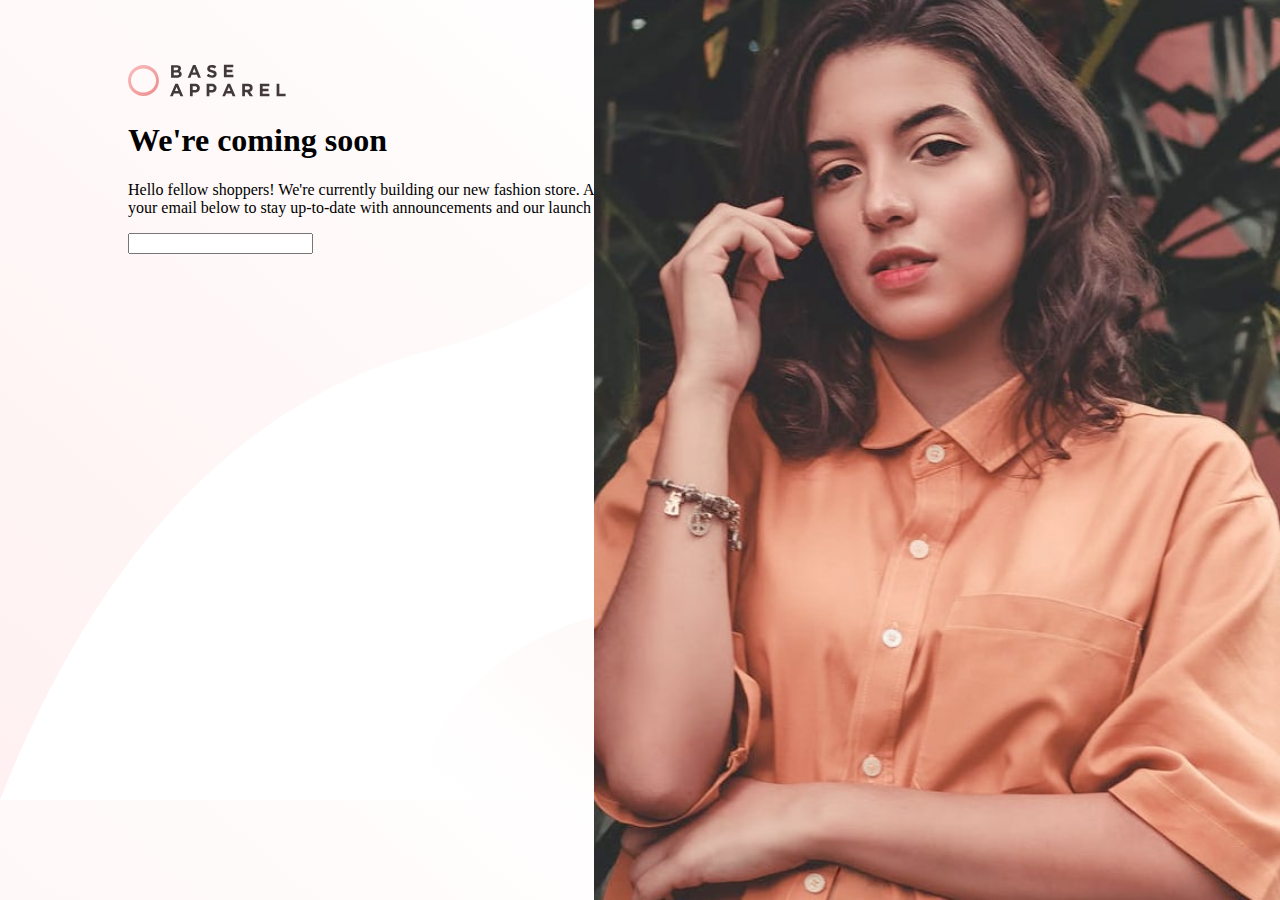
<file: base-apparel-coming-soon-master/index.html>
<!DOCTYPE html>
<html lang="en">
<head>
  <meta charset="UTF-8">
  <meta name="viewport" content="width=device-width, initial-scale=1.0"> <!-- displays site properly based on user's device -->

  <link rel="icon" type="image/png" sizes="32x32" href="./images/favicon-32x32.png">
  <link rel="stylesheet" href="styles.css">
  
  <title>Frontend Mentor | Base Apparel coming soon page</title>

  <!-- Feel free to remove these styles or customise in your own stylesheet 👍 -->
  <!-- <style>
    .attribution { font-size: 11px; text-align: center; }
    .attribution a { color: hsl(228, 45%, 44%); }
  </style> -->
</head>


<body>
  <div>
    <div class="row">
      <div class="column text">
        <img src="images/logo.svg" alt="">
        <div>
          <h1>We're coming soon</h1>
          <p>Hello fellow shoppers! We're currently building our new fashion store. 
            Add your email below to stay up-to-date with announcements and our launch deals.</p>
            <input type="text">
        </div>
      </div>
      <div class="column">
        <img class="hero-img" src="images/hero-desktop.jpg" alt="">
      </div>

    </div>
  </div>

 
  
  
  <footer> </footer>
</body>
</html>









<!-- <p class="attribution">
  Challenge by <a href="https://www.frontendmentor.io?ref=challenge" target="_blank">Frontend Mentor</a>. 
  Coded by <a href="#">Your Name Here</a>.
</p> -->











<!-- We're coming soon

Hello fellow shoppers! We're currently building our new fashion store. 
Add your email below to stay up-to-date with announcements and our launch deals.

Email Address -->
</file>
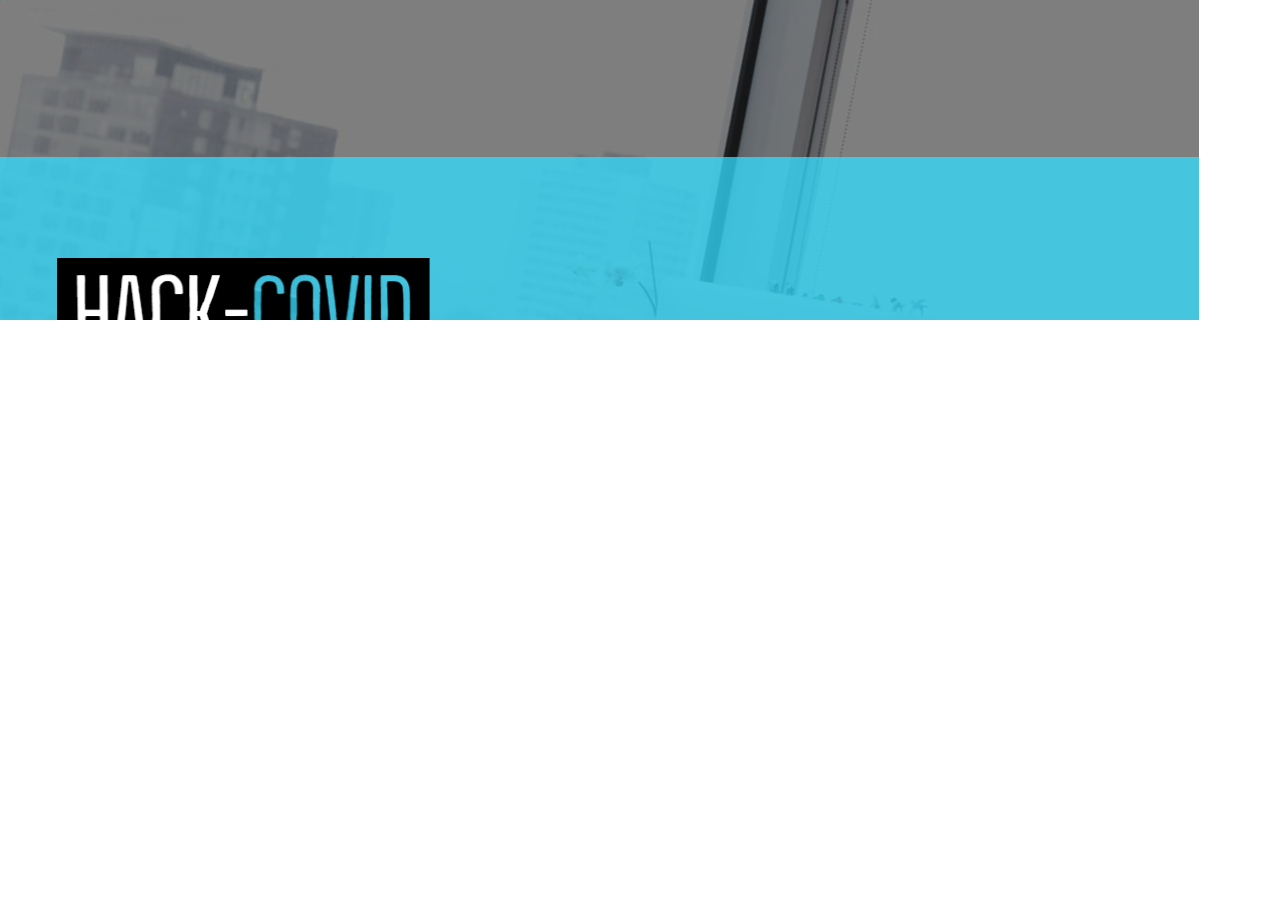
<file: Hack-Covid/index.html>
<!DOCTYPE html>
<html lang="en">
<head>
    <meta charset="UTF-8">
    <meta name="viewport" content="width=device-width, initial-scale=1.0">
    <title>HackCovid</title>
    <link rel="stylesheet" href="css/index.css">
</head>
<body>
    <section id=top>
        <div>
            
        </div>
    </section>
    <section id=middle></section>
    <section id=footer></section>
    
</body>
</html>
</file>
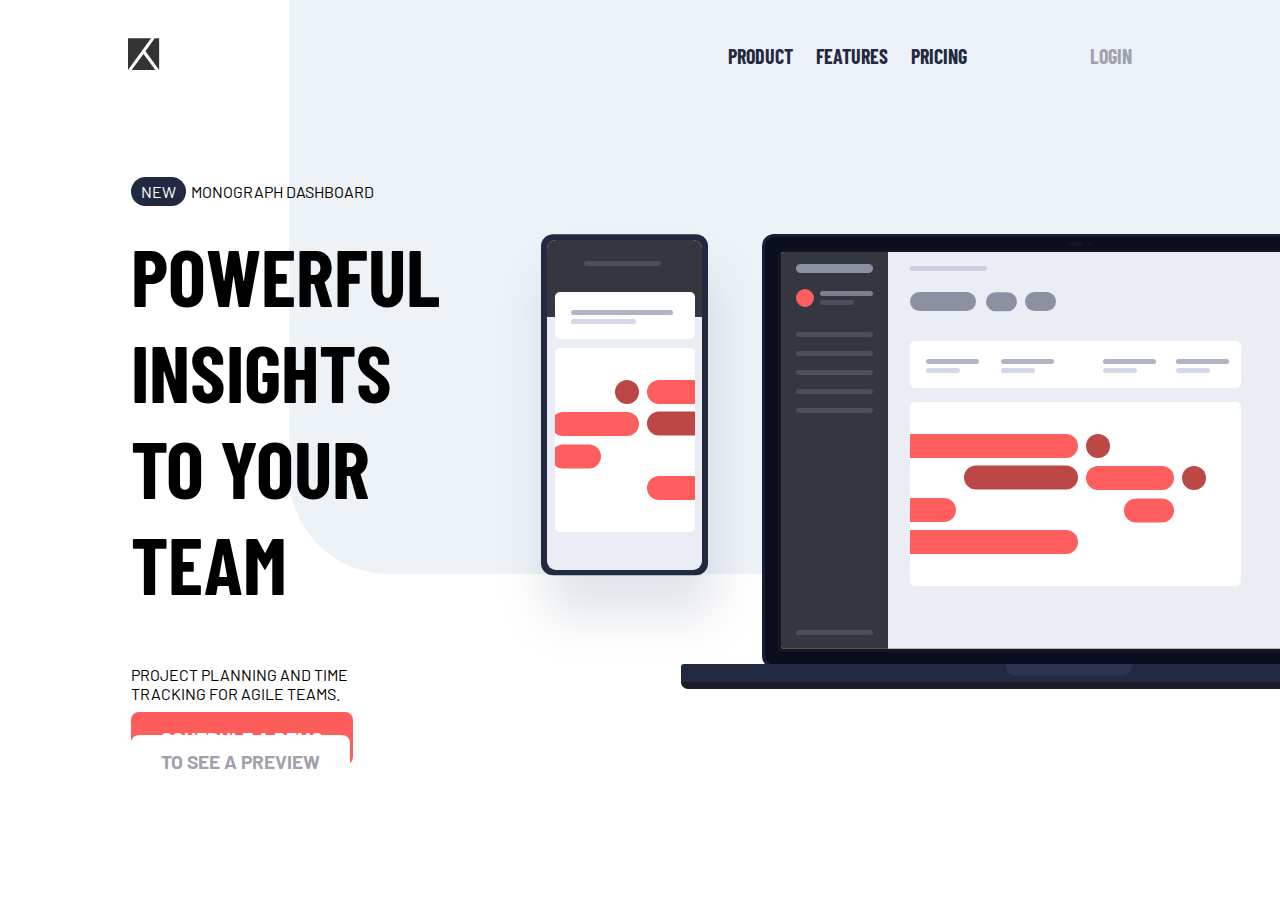
<file: project-tracking-intro-component-master/index.html>
<!DOCTYPE html>
<html lang="en">
<head>
  <meta charset="UTF-8">
  <meta name="viewport" content="width=device-width, initial-scale=1.0"> <!-- displays site properly based on user's device -->

  <link rel="icon" type="image/png" sizes="32x32" href="./images/favicon-32x32.png">
  <link href="https://fonts.googleapis.com/css?family=Barlow|Barlow+Condensed&display=swap" rel="stylesheet">
  <link rel="stylesheet" href="styles.css">
  
  <title>Frontend Mentor | Project tracking intro component</title>

  <!-- Feel free to remove these styles or customise in your own stylesheet 👍 -->
  <style>
    .attribution { font-size: 11px; text-align: center; }
    .attribution a { color: hsl(228, 45%, 44%); }
  </style>
</head>




<body>
  <div class="container">
    <img class="bg-blue" src="images/Rectangle 1.svg" alt="">
    <div class="nav">
      <div>
      <img src="images/logo.svg" alt="">
    </div>
      <div>
        <a class="nav-item" href="">PRODUCT</a>
        <a class="nav-item" href="">FEATURES</a>
        <a class="nav-item" href="">PRICING</a>
        <a class="nav-item login" href="">LOGIN</a>
      </div>
    </div>
    <div class="row">
      <div class="column col-text">
        <div class="intro-text">
          <div class="dash-text">
          <h4 class="new">NEW</h4>
          <h4 class="mono">Monograph Dashboard</h4>
        </div> 
          <h1 class="intro">Powerful insights to your team</h1>
          <h4>project planning and time tracking for agile teams.</h4>
          <div class="but-div">
            <a class="o-button" href="">Schedule a demo</a>
            <a class="o-button t" href="">to see a preview</a>
          </div>
        </div>
        <div>
          
        </div>
      </div>
      <div class="column col-img">
        <img src="images/illustration-devices.svg" alt="">
      </div>
    </div>
  </div>

</body>
</html>



<!-- Product
Features
Pricing
Login

New
Monograph Dashboard

Powerful insights into your team
Project planning and time tracking for agile teams

Schedule a demo
to see a live preview

<footer>
  <p class="attribution">
    Challenge by <a href="https://www.frontendmentor.io?ref=challenge" target="_blank">Frontend Mentor</a>. 
    Coded by <a href="#">Your Name Here</a>.
  </p>
</footer> -->
</file>
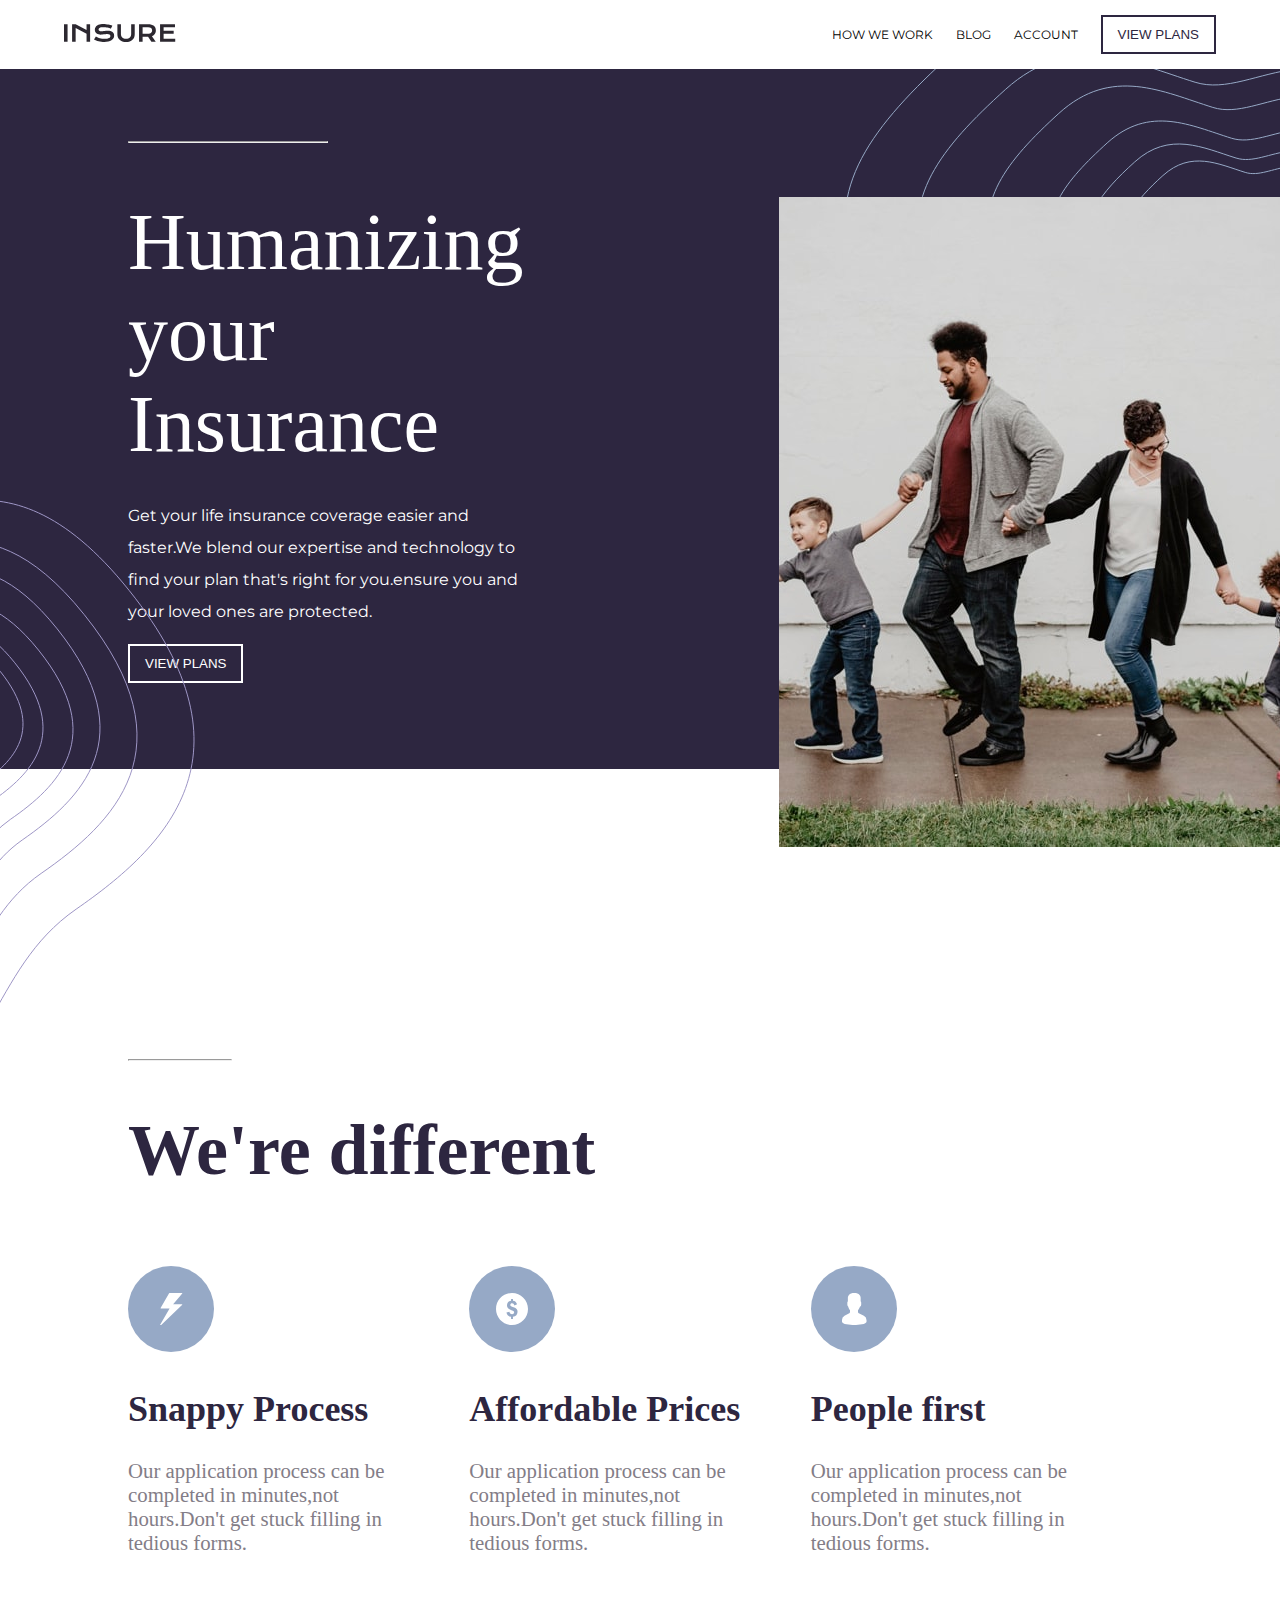
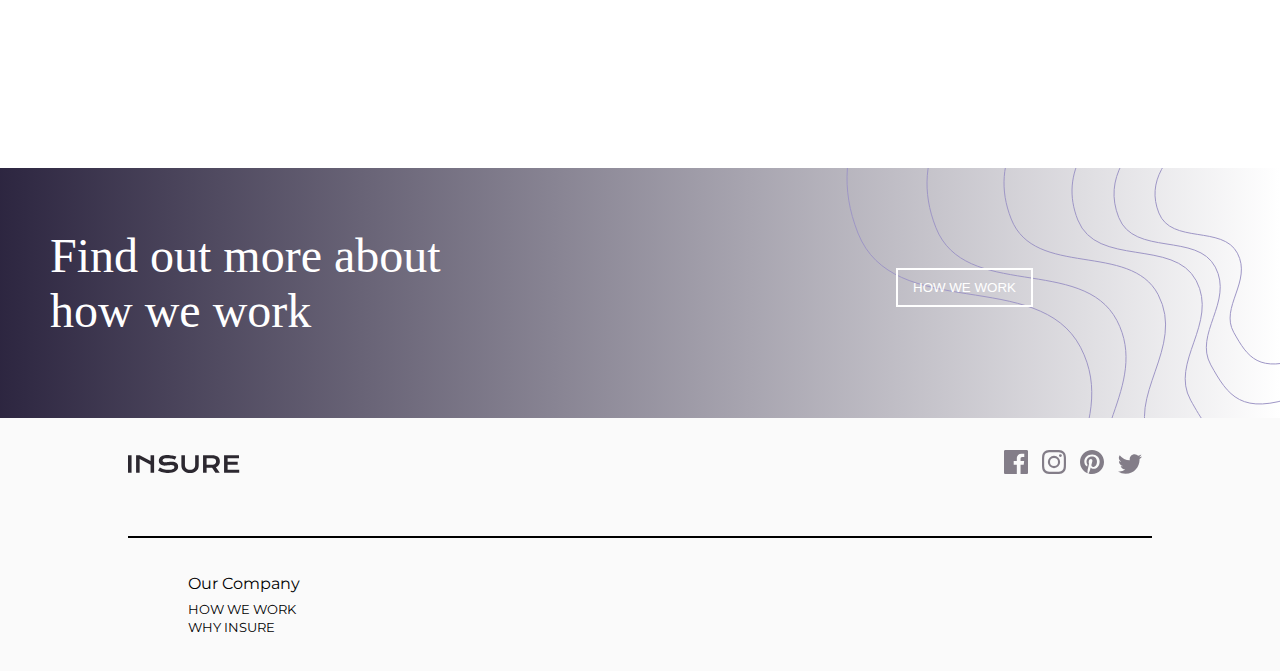
<file: insure-landing-page-master/insure-landing-page-master/index.html>
<!DOCTYPE html>
<html lang="en">
  <head>
    <meta charset="UTF-8" />
    <meta name="viewport" content="width=device-width, initial-scale=1.0" />
    <!-- displays site properly based on user's device -->

    <link
      rel="icon"
      type="image/png"
      sizes="32x32"
      href="./images/favicon-32x32.png"
    />
    <link href="https://fonts.google.com/specimen/DM+Serif+Display" />
    <link
      href="https://fonts.googleapis.com/css?family=Montserrat&display=swap"
      rel="stylesheet"
    />
    <link href="https://fonts.google.com/specimen/Karla" rel="stylesheet" />
    <link rel="stylesheet" href="styles.css" />

    <title>Frontend Mentor | Insure landing page</title>
  </head>
  <body>
    <div>
      <div class="navbar">
        <div>
          <img src="images/logo.svg" alt="" />
        </div>
        <div class="">
          <a class="work" href="">HOW WE WORK</a>
          <a class="blog" href="">BLOG</a>
          <a class="account" href="">ACCOUNT</a>
          <button class="s_button">VIEW PLANS</button>
        </div>
      </div>
      <section id="top">
        <img
          class="right-bg"
          src="images/bg-pattern-intro-right-desktop.svg"
          alt=""
        />
        <img
          class="left-bg"
          src="images/bg-pattern-intro-left-desktop.svg"
          alt=""
        />
        <div class="row">
          <div class="column1">
            <hr class="top-hr" />
            <h1 class="intro-text">Humanizing your Insurance</h1>
            <p class="intro-about">
              Get your life insurance coverage easier and faster.We blend our
              expertise and technology to find your plan that's right for
              you.ensure you and your loved ones are protected.
            </p>
            <button class="ss_button">VIEW PLANS</button>
          </div>
          <div class="column">
            <img
              class="intro-image"
              src="images/image-intro-desktop.jpg"
              alt=""
            />
          </div>
        </div>
      </section>
      <section id="mid">
        <div>
          <hr class="mid-hr" />
          <h1 class="mid-text">We're different</h1>
        </div>
        <div class="row">
          <div class="column-mid">
            <img src="images/icon-snappy-process.svg" alt="" />
            <h2>Snappy Process</h2>
            <p class="column-mid-text">
              Our application process can be completed in minutes,not
              hours.Don't get stuck filling in tedious forms.
            </p>
          </div>
          <div class="column-mid">
            <img src="images/icon-affordable-prices.svg" alt="" />
            <h2>Affordable Prices</h2>
            <p class="column-mid-text">
              Our application process can be completed in minutes,not
              hours.Don't get stuck filling in tedious forms.
            </p>
          </div>
          <div class="column-mid">
            <img src="images/icon-people-first.svg" alt="" />
            <h2>People first</h2>
            <p class="column-mid-text">
              Our application process can be completed in minutes,not
              hours.Don't get stuck filling in tedious forms.
            </p>
          </div>
        </div>
      </section>
      <div class="row find">
        <div class="column-find">
          <h1 class="find-text">Find out more about how we work</h1>
        </div>
        <div class="column-find2">
          <img
            class="howwe-img"
            src="images/bg-pattern-how-we-work-desktop.svg"
            aling="right"
            alt=""
          />
          <button class="ss_button btn">HOW WE WORK</button>
        </div>
      </div>
      <section id="bottom">
        <footer>
          <div class="footer-container">
            <img class="footer-logo" src="images/logo.svg" alt="" />
            <div class="social">
              <img class="social-icon" src="images/icon-facebook.svg" alt="" />
              <img class="social-icon" src="images/icon-instagram.svg" alt="" />
              <img class="social-icon" src="images/icon-pinterest.svg" alt="" />
              <img class="social-icon" src="images/icon-twitter.svg" alt="" />
            </div>
          </div>
          <div class="footer-about">
            <div class="row">
              <div class="column column-footer">
                <ul>
                  <li class="head-about-footer">Our Company</li>
                  <li>HOW WE WORK</li>
                  <li>WHY INSURE</li>
                </ul>
              </div>
              <div class="column column-footer"></div>
              <div class="column column-footer"></div>
              <div class="column column-footer"></div>
            </div>
          </div>
        </footer>
      </section>
    </div>
  </body>
</html>
</file>
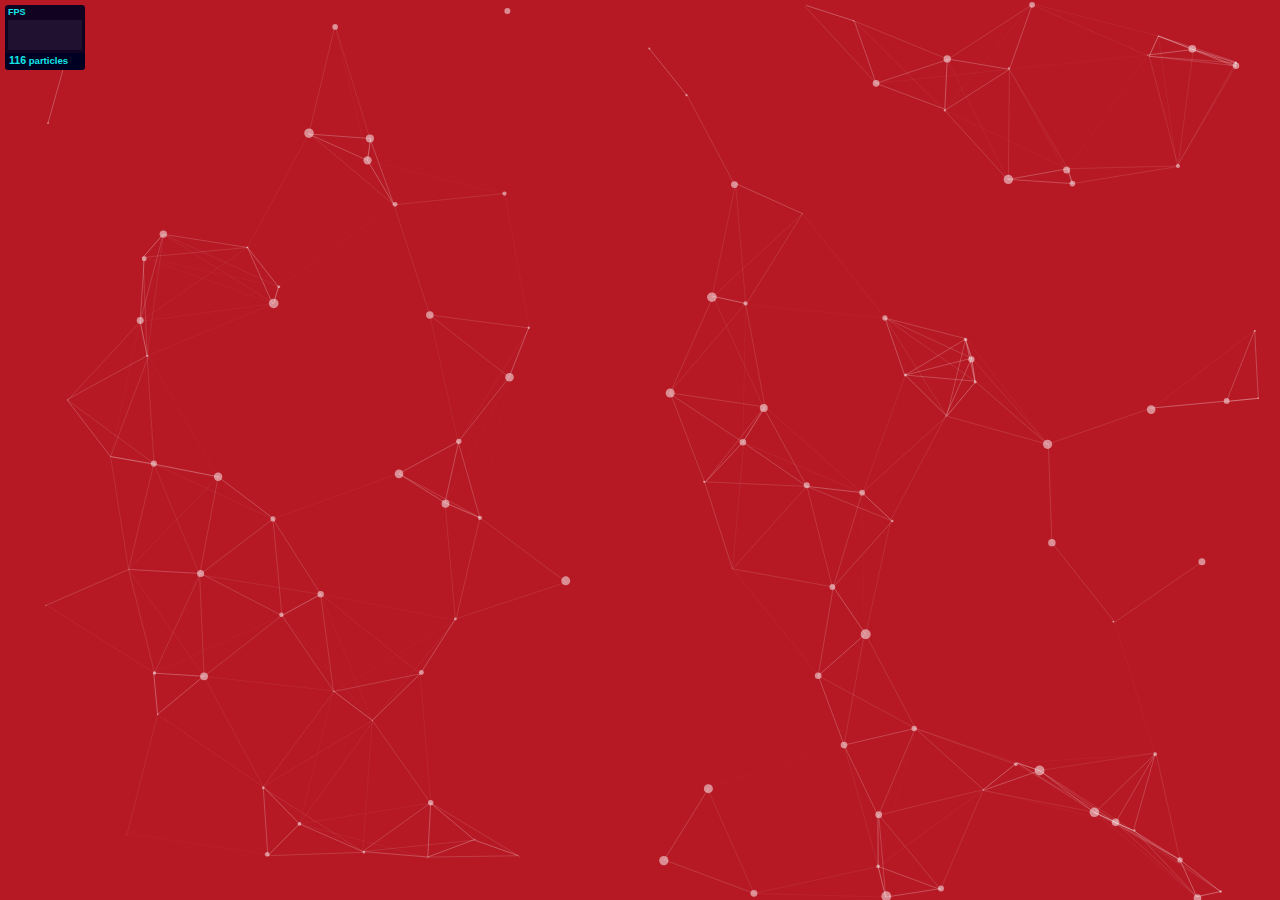
<file: Particlejs-CSS/particles.js-master/demo/index.html>
<!DOCTYPE html>
<html lang="en">
<head>
  <meta charset="utf-8">
  <title>particles.js</title>
  <meta name="description" content="particles.js is a lightweight JavaScript library for creating particles.">
  <meta name="author" content="Vincent Garreau" />
  <meta name="viewport" content="width=device-width, initial-scale=1.0, minimum-scale=1.0, maximum-scale=1.0, user-scalable=no">
  <link rel="stylesheet" media="screen" href="css/style.css">
</head>
<body>

<!-- count particles -->
<div class="count-particles">
  <span class="js-count-particles">--</span> particles
</div>

<!-- particles.js container -->
<div id="particles-js"></div>

<!-- scripts -->
<script src="../particles.js"></script>
<script src="js/app.js"></script>

<!-- stats.js -->
<script src="js/lib/stats.js"></script>
<script>
  var count_particles, stats, update;
  stats = new Stats;
  stats.setMode(0);
  stats.domElement.style.position = 'absolute';
  stats.domElement.style.left = '0px';
  stats.domElement.style.top = '0px';
  document.body.appendChild(stats.domElement);
  count_particles = document.querySelector('.js-count-particles');
  update = function() {
    stats.begin();
    stats.end();
    if (window.pJSDom[0].pJS.particles && window.pJSDom[0].pJS.particles.array) {
      count_particles.innerText = window.pJSDom[0].pJS.particles.array.length;
    }
    requestAnimationFrame(update);
  };
  requestAnimationFrame(update);
</script>

</body>
</html>
</file>
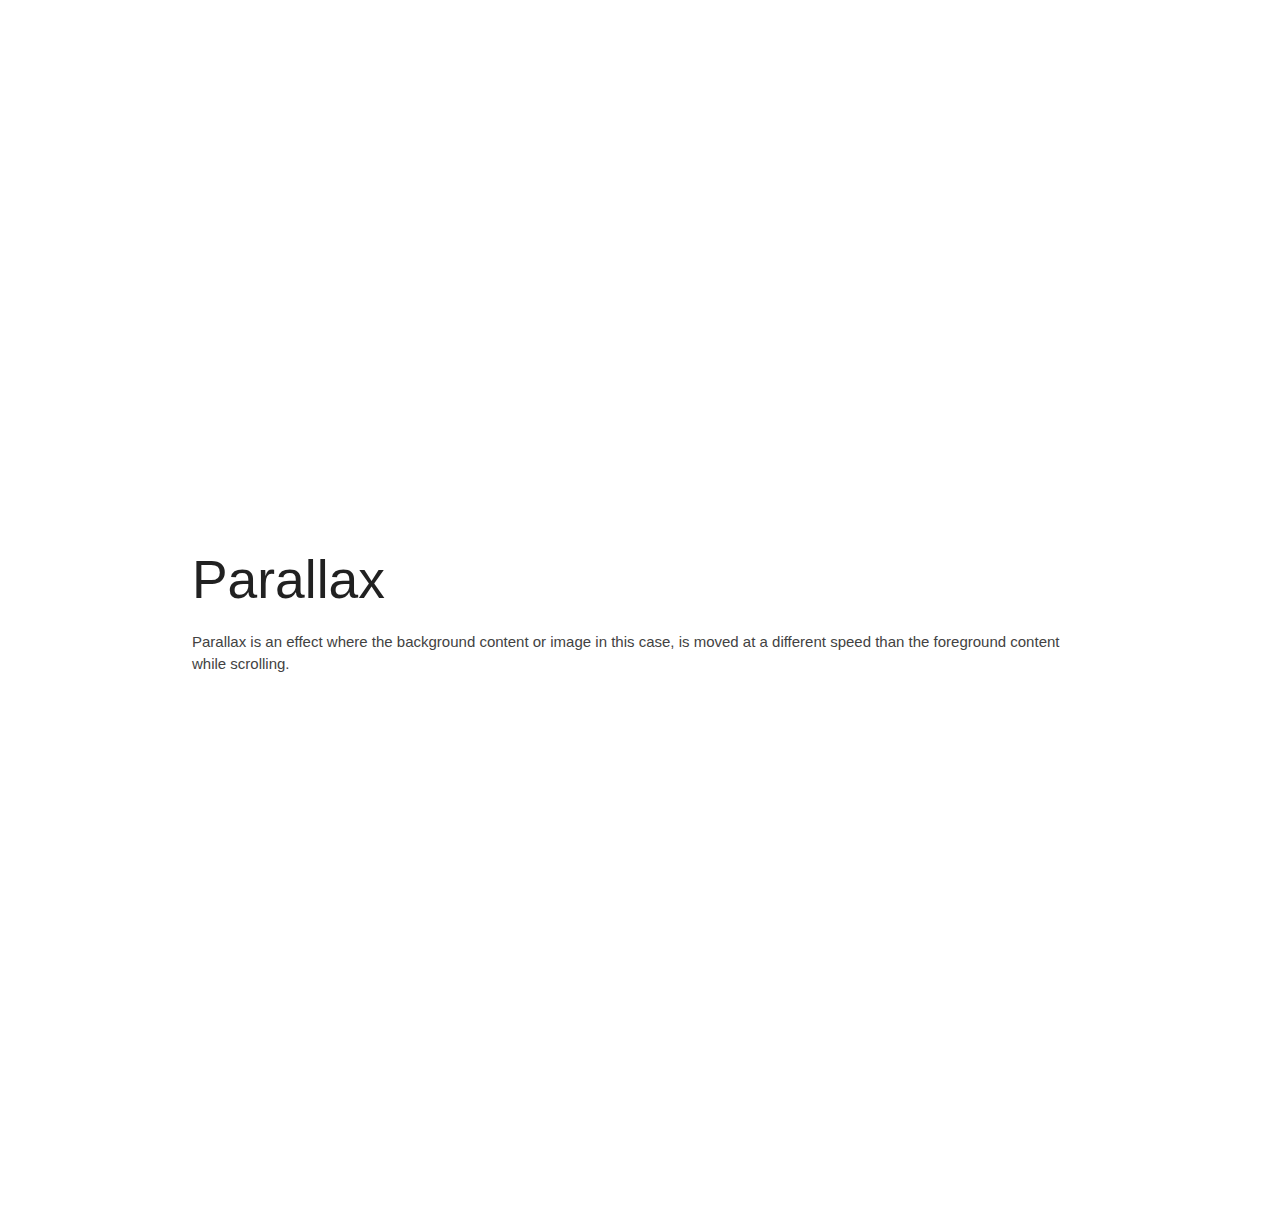
<file: project-tracking-intro-component-master/back.html>
<!DOCTYPE html>
<html lang="en">
<head>
    <meta charset="UTF-8">
    <meta name="viewport" content="width=device-width, initial-scale=1.0">
    <title>Document</title>
     <!-- Compiled and minified CSS -->
     <link rel="stylesheet" href="https://cdnjs.cloudflare.com/ajax/libs/materialize/1.0.0/css/materialize.min.css">

    
</head>
<body>
    <div class="parallax-container">
        <div class="parallax"><img src="images/why-doc.jpg"></div>
      </div>
      <div class="section white">
        <div class="row container">
          <h2 class="header">Parallax</h2>
          <p class="grey-text text-darken-3 lighten-3">Parallax is an effect where the background content or image in this case, is moved at a different speed than the foreground content while scrolling.</p>
        </div>
      </div>
      <div class="parallax-container">
        <div class="parallax"><img src="images/dashBack.svg"></div>
      </div>

  
     <!-- Compiled and minified JavaScript -->
     <script src="https://cdnjs.cloudflare.com/ajax/libs/materialize/1.0.0/js/materialize.min.js"></script>
     <script src="index.js"></script>

     <script src="https://cdnjs.cloudflare.com/ajax/libs/materialize/1.0.0/js/materialize.min.js"></script>
             
</body>
</html>
</file>
<file: base-apparel-coming-soon-master/styles.css>
body{
    margin: 0;
    padding: 0;
}
.row{
    display: flex;
    height: 100vh;
    background-image: url("images/bg-pattern-desktop.svg");
}
.column{
    flex: 50%;
   
}
.text{
    
    padding: 5% 10%;
}
.hero-img{
    
    right: 0;
    position: absolute;
    height: 100vh;
   
}
</file>
<file: Hack-Covid/css/index.css>
*{
    margin: 0;
    padding: 0;
    overflow: hidden;
}
body{
    margin: 0;
    padding: 0;
    overflow: hidden;
}
#top{
    padding: 10rem;
    background: url(../img/Hack-Covid.jpg) no-repeat;
}
</file>
<file: project-tracking-intro-component-master/styles.css>
body{
    margin: 0;
    padding: 0;
    text-transform: uppercase;
    font-family: 'Barlow';
}
h4{
    
    font-weight: 400;
    text-transform: uppercase;
}
.bg-blue{
    position: absolute;
    right: 0;
    z-index: -1;
}
.nav{
    display: flex;
    justify-content: space-between;
    align-items: center;
    padding: 3% 10%;
    
}
.nav-item{
    margin-right: 20px;
    text-decoration: none;
    font-family: 'Barlow Condensed', sans-serif;
    font-weight: bold;
    color: hsl(230, 29%, 20%);
    font-size: 1.25rem;
}
.login{
    margin-left: 100px;
    color: hsl(231, 7%, 65%);
}
.row{
    padding: 1%;
    display: flex;
}
.col-img{
    margin-top: 8%;
}
.column{
    flex: 50%;
}
.col-text{
    padding: 0 7%;
    text-align: left;
}
.dash-text{
    display: flex;
    align-items: center;
}
.intro-text{
    padding: 10%;
}
.intro{
    margin-top: 0;
    font-family: 'Barlow Condensed';
    font-size: 5rem;
    font-weight: 700;
}
.new{
    padding: 5px 10px;
    border-radius: 20px;
    background-color: hsl(230, 29%, 20%);
    color: white;
    text-transform: uppercase;
    margin-right: 2%;
}
.but-div{
    margin-top: 10%;
}
.o-button{
    text-decoration: none;
    background-color: hsl(0, 100%, 68%);
    padding: 15px 30px;
    color: white;
    font-size: 1.2rem;
    border-radius: 8px;
    font-weight: 700;
}
.t{
    background-color: white;
    color: hsl(231, 7%, 65%);
}
</file>
<file: insure-landing-page-master/insure-landing-page-master/styles.css>
body{
    font-family: 'Montserrat', sans-serif;
    margin: 0;
    padding: 0;
}
.navbar{
    font-size: 12px;
    display: flex;
    color: black;
    list-style: none;
    align-items: center;
    justify-content: space-between;
    padding: 15px 5%;
    background-color:white;
    
}
.work{
    padding-right: 20px;
    text-decoration: none;
    color: black;
}
.blog{
    padding-right: 20px;
    text-decoration: none;
    color: black;
}
.account{
    padding-right: 20px;
    text-decoration: none;
    color: black;
}
#top{
    height: 700px;
    background-color: hsl(256, 26%, 20%);
    margin-bottom: 17%;
}
.left-bg{
    position: absolute  ;
    left: 0;
    top: 500px;
}
.right-bg{
    position: absolute;
   right: 0;
}
.row{
    display: flex;
}
.column1{
    flex: 50%;
    padding: 5% 10%;
}
.column{
    flex: 50%;
    padding: 10%;
}
.intro-image{
    position: absolute;
    
}
.intro-text{
    font-size: 5rem;
    color: white;
    font-family: DM Serif Display;
    font-weight: 400;
    margin-bottom: 30px;
}
.intro-about{
    color: white;
    line-height: 2;
}
.top-hr{
    width: 50%;
    left: 0;
    margin-left: 0;
}
.s_button{
    padding: 10px 15px;
    border: solid;
    border-width: 2px;
    background-color: white;
    border-color: hsl(256, 26%, 20%);
    color: hsl(256, 26%, 20%);
}
.s_button:hover{
    background-color: hsl(256, 26%, 20%);
    border-color: white;
    color: white;
}
.ss_button{
    background-color: hsl(256, 26%, 20%);
    color: white;
    border: solid;
    border-width: 2px;
    border-color: white;
    padding: 10px 15px;
    font-weight: 500;
    
}
.ss_button:hover{
    background-color: white;
    border-color: hsl(256, 26%, 20%);
    color: hsl(256, 26%, 20%);
    cursor: pointer;

}
#mid{
    padding: 5% 10%;
    position: relative;
}
.mid-hr{
    width: 10%;
    color: hsl(256, 26%, 20%);
    margin-left: 0;
}
.mid-text{
    font-family: DM Serif Display;
    font-weight: 700;
    font-size: 4.5rem;
    color: hsl(256, 26%, 20%);
}
.column-mid{
    margin-top: 2.5%;
    flex: 50%;
    font-family: DM Serif Display;
    font-size: 1.5rem;
    color: hsl(256, 26%, 20%);
}
.column-mid-text{
    font-size: 1.3rem;
    padding-right: 50px;
    color: hsl(273, 4%, 51%);
}
.find{
    margin-top: 10%;
    padding: 0;
    background-color: hsl(256, 26%, 20%);
    background-image: linear-gradient(to right,hsl(256,26%,20%),white);
    color: white;
}
.find-text{
    font-size: 3rem;
    margin-left: 50px;
    font-weight: 400;
    padding-right: 25%;
    margin-top: 60px;
    font-family: DM Serif Display;
    
}
.column-find{
    
    padding: 0%;
    flex: 50%;
    align-items: center;
}
.column-find2{
    flex: 50%;
    padding: 0;
}
.howwe-img{
    float: right;
    
}
.btn{
    position: absolute;
    margin-left: 20%;
    margin-top: 100px;
    background-color: transparent;
}
#bottom{
    
    background-color: hsl(0, 0%, 98%);
    
}
.footer-container{
    display: flex;
    align-items: center;
    justify-content: space-between;
    padding: 2.5% 10%;
}
.social-icon{
    padding-right: 10px;
}
.social-icon:hover{
   
    cursor: pointer;
}
.footer-about{
    margin: 2% auto 0;
    width: 80%;
    border-top: solid;
    border-width: 2px;
    border-color: black;
    box-sizing: border-box;
}
.column-footer{
    padding: 2%;

}
ul{
    list-style: none;
}
.head-about-footer{
    margin-bottom: 5%;
    font-size: 1rem;
}
li{
    font-size: 0.8rem;
    margin-bottom: 1.5%;
}
@media (max-width:1100px){
    #top{
        position: relative;
    }
    .row{
        display: block;
        padding: 10%;
    }
    .column{
        padding: 0;
    }
    .column1{
    }
    .intro-image{
        width: 100%;
        position: relative;
    }
    .right-bg{
        width: 30%;
    }
    .left-bg{
        visibility: hidden;
    }

}
</file>
<file: Particlejs-CSS/particles.js-master/demo/css/style.css>
/* =============================================================================
   HTML5 CSS Reset Minified - Eric Meyer
   ========================================================================== */

html,body,div,span,object,iframe,h1,h2,h3,h4,h5,h6,p,blockquote,pre,abbr,address,cite,code,del,dfn,em,img,ins,kbd,q,samp,small,strong,sub,sup,var,b,i,dl,dt,dd,ol,ul,li,fieldset,form,label,legend,table,caption,tbody,tfoot,thead,tr,th,td,article,aside,canvas,details,figcaption,figure,footer,header,hgroup,menu,nav,section,summary,time,mark,audio,video{margin:0;padding:0;border:0;outline:0;font-size:100%;vertical-align:baseline;background:transparent}
body{line-height:1}
article,aside,details,figcaption,figure,footer,header,hgroup,menu,nav,section{display:block}
nav ul{list-style:none}
blockquote,q{quotes:none}
blockquote:before,blockquote:after,q:before,q:after{content:none}
a{margin:0;padding:0;font-size:100%;vertical-align:baseline;background:transparent;text-decoration:none}
mark{background-color:#ff9;color:#000;font-style:italic;font-weight:bold}
del{text-decoration:line-through}
abbr[title],dfn[title]{border-bottom:1px dotted;cursor:help}
table{border-collapse:collapse;border-spacing:0}
hr{display:block;height:1px;border:0;border-top:1px solid #ccc;margin:1em 0;padding:0}
input,select{vertical-align:middle}
li{list-style:none}


/* =============================================================================
   My CSS
   ========================================================================== */

/* ---- base ---- */

html,body{ 
	width:100%;
	height:100%;
	background:#111;
}

html{
  -webkit-tap-highlight-color: rgba(0, 0, 0, 0);
}

body{
  font:normal 75% Arial, Helvetica, sans-serif;
}

canvas{
  display:block;
  vertical-align:bottom;
}


/* ---- stats.js ---- */

.count-particles{
  background: #000022;
  position: absolute;
  top: 48px;
  left: 0;
  width: 80px;
  color: #13E8E9;
  font-size: .8em;
  text-align: left;
  text-indent: 4px;
  line-height: 14px;
  padding-bottom: 2px;
  font-family: Helvetica, Arial, sans-serif;
  font-weight: bold;
}

.js-count-particles{
  font-size: 1.1em;
}

#stats,
.count-particles{
  -webkit-user-select: none;
  margin-top: 5px;
  margin-left: 5px;
}

#stats{
  border-radius: 3px 3px 0 0;
  overflow: hidden;
}

.count-particles{
  border-radius: 0 0 3px 3px;
}


/* ---- particles.js container ---- */

#particles-js{
  width: 100%;
  height: 100%;
  background-color: #b61924;
  background-image: url('');
  background-size: cover;
  background-position: 50% 50%;
  background-repeat: no-repeat;
}
</file>
